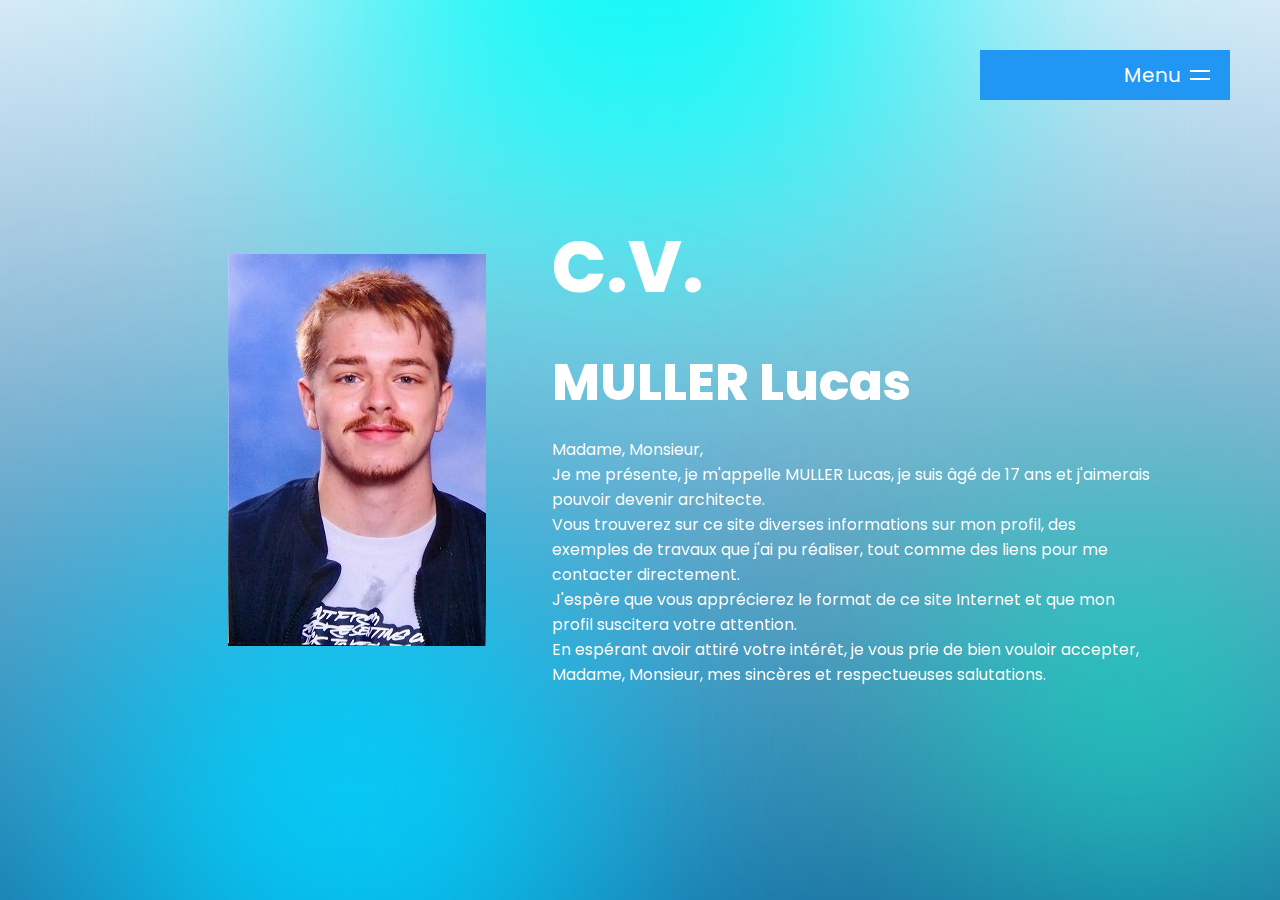
<file: index.html>
<!DOCTYPE html>
<html lang="en" dir="ltr">
  <head>
    <meta charset="utf-8">
    <link rel="SHORTCUT ICON" href="icone.png">
    <title>C.V. MULLER Lucas</title>
    <link rel="stylesheet" href="style.css">
  </head>
  <body>
    <div class="navigation">
      <div class="toggle">
        <span></span>
      </div>
      <ul>
        <li><a href="index.html">Accueil</a></li>
        <li><a href="info.html">Information</a></li>
        <li><a href="travaux.html">Travaux personnels</a></li>
        <li><a href="contact.html">Contact</a></li>
      </ul>
    </div>
    <section class="index">
      <div class="color"></div>
      <div class="color"></div>
      <div class="color"></div>
    </section>
    <section class="index_sec">
      <div class="index_content">
        <div class="index_imgBox">
          <img src="profil.jpg" class="profil">
        </div>
        <div class="index_textBox">
          <h2>C.V. <br><span>MULLER Lucas</span></h2>
          <p>Madame, Monsieur,<br>
Je me présente, je m'appelle MULLER Lucas, je suis âgé de 17 ans et j'aimerais pouvoir devenir architecte.<br>
Vous trouverez sur ce site diverses informations sur mon profil, des exemples de travaux que j'ai pu réaliser, tout comme des liens pour me contacter directement.<br>
J'espère que vous apprécierez le format de ce site Internet et que mon profil suscitera votre attention.<br>
En espérant avoir attiré votre intérêt, je vous prie de bien vouloir accepter, Madame, Monsieur, mes sincères et respectueuses salutations.
</p>
        </div>

      </div>
    </section>
    <script src="script.js"></script>
  </body>
</html>
</file>
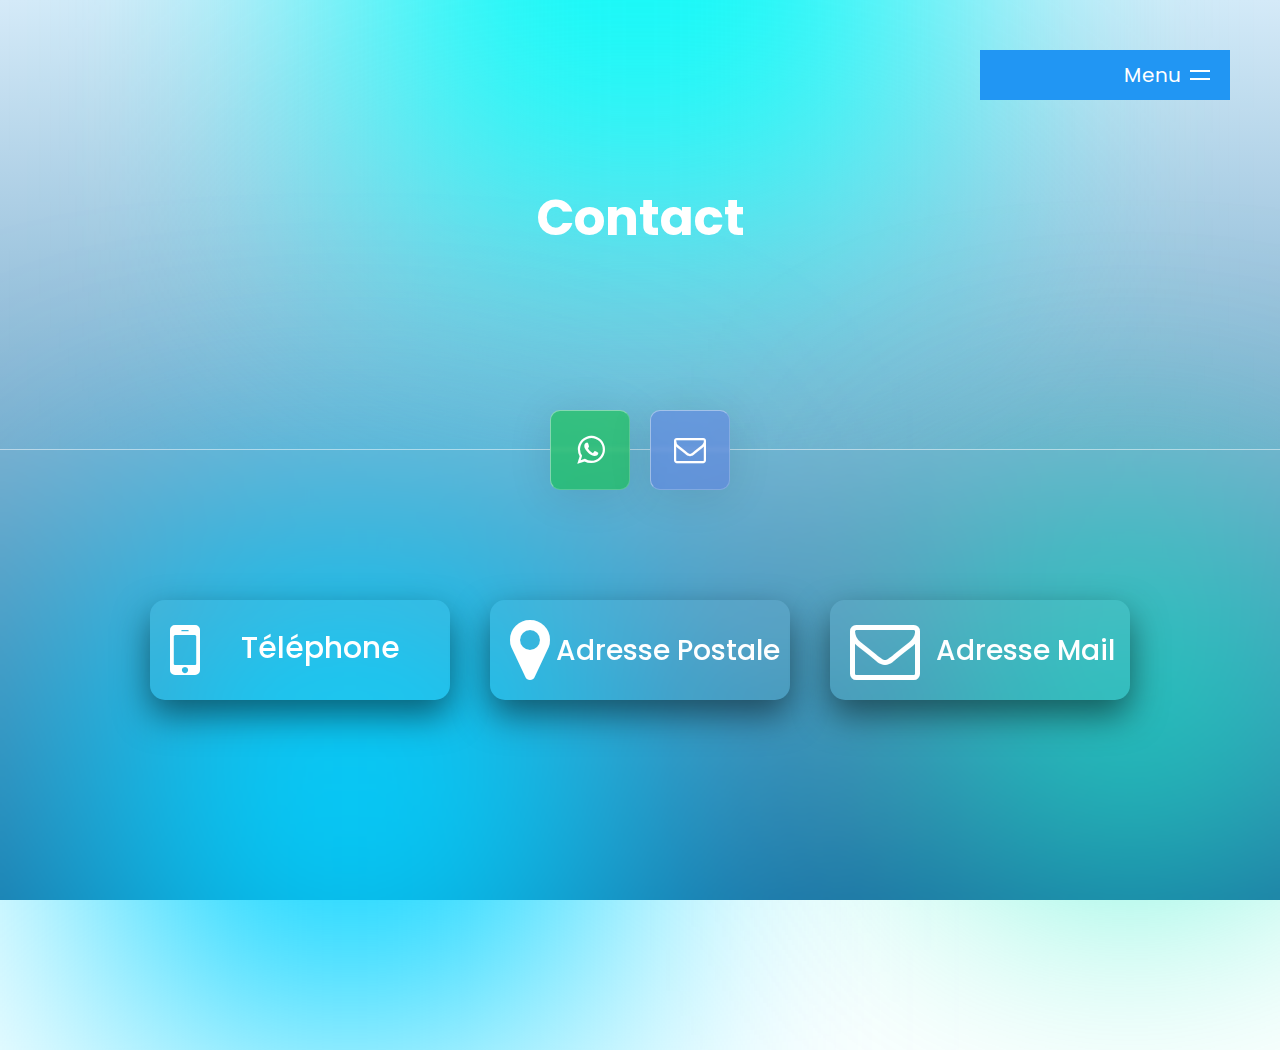
<file: contact.html>
<!DOCTYPE html>
<html lang="en" dir="ltr">
  <head>
    <meta charset="utf-8">
    <link rel="SHORTCUT ICON" href="icone.png">
    <title>C.V. MULLER Lucas</title>
    <link rel="stylesheet" href="https://stackpath.bootstrapcdn.com/font-awesome/4.7.0/css/font-awesome.min.css" integrity="sha384-wvfXpqpZZVQGK6TAh5PVlGOfQNHSoD2xbE+QkPxCAFlNEevoEH3Sl0sibVcOQVnN" crossorigin="anonymous">
    <link rel="stylesheet" href="style.css">
  </head>
  <body class="glass">
      <div class="navigation">
        <div class="toggle">
          <span></span>
        </div>
        <ul>
          <li><a href="index.html">Accueil</a></li>
          <li><a href="info.html">Information</a></li>
          <li><a href="travaux.html">Travaux personnels</a></li>
          <li><a href="contact.html">Contact</a></li>
        </ul>
      </div>
      <section class="titre">
        <h1>Contact</h1>
      </section>
    <section class="contact">
      <div class="color"></div>
      <div class="color"></div>
      <div class="color"></div>
      <ul class="list_contact">
        <li><a href="https://wa.me/33785306563"><i class="fa fa-whatsapp" aria-hidden="true"></i></a></li>
        <li><a href="mailto:mulu.casller@gmail.com?subject=contact"><i class="fa fa-envelope-o" aria-hidden="true"></i></a></li>
      </ul>
    </section>
    <section class="secard">
      <div class="card">
        <div class="face front">
          <i class="fa fa-mobile icone" aria-hidden="true"></i>
          <h3 class="tel">T&eacute;l&eacute;phone</h3>
        </div>
        <div class="face back">
          <h3 class="numero">+33 (0)7 85 30 65 63</h3>
        </div>
      </div>
      <div class="card">
        <div class="face front">
          <i class="fa fa-map-marker icone" aria-hidden="true"></i></i>
          <h3 class="adresse">Adresse Postale</h3>
        </div>
        <div class="face back">
          <h3 class="adr"><span>18 rue de l'oberelsau</span> <br><span>67200</span> STRASBOURG<br>FRANCE</h3>
        </div>
      </div>
      <div class="card">
        <div class="face front">
          <i class="fa fa-envelope-o icone" aria-hidden="true"></i></i>
          <h3 class="mail">Adresse Mail</h3>
        </div>
        <div class="face back">
          <h3 class="m">mulu.casller@gmail.com</h3>
        </div>
      </div>
    </section>
    <script src="script.js"></script>
  </body>
</html>
</file>
<file: style.css>
@import url('https://fonts.googleapis.com/css?family=Poppins:200,300,400,500,600,700,800,900&display=swap');

@import url('https://fonts.googleapis.com/css2?family=Orbitron:wght@500&display=swap');

* {
  font-family: 'Poppins', sans-serif;
  margin: 0;
  padding: 0;
  box-sizing: border-box;
}

body {
  overflow-x: hidden;
  padding-bottom: 40px;
}

.navigation {
  position: fixed;
  top: 50px;
  right: 50px;
  width: 250px;
  height: 50px;
  background: #2196f3;
  transition: 0.5s;
  z-index: 10000;
  overflow: hidden;
}

.navigation .toggle {
  position: relative;
  top: 0;
  left: 0;
  width: 100%;
  height: 50px;
  background: #2196f3;
  color: #fff;
  display: flex;
  align-items: center;
  justify-content: flex-end;
  padding: 0 20px;
  font-size: 20px;
  cursor: pointer;
}

.navigation.active {
  height: 250px;
}

.navigation .toggle::before {
  content: 'Menu';
  margin-right: 10px;
}

.navigation .toggle.active::before {
  content: 'Close';
  margin-right: 10px;
}

.navigation .toggle span {
  position: relative;
  width: 20px;
  height: 50px;
}

.navigation .toggle span::before {
  content: '';
  position: absolute;
  top: 20px;
  left: 0;
  width: 100%;
  height: 2px;
  background: #fff;
  transition: 0.5s;
}

.navigation .toggle span::after {
  content: '';
  position: absolute;
  bottom: 20px;
  left: 0;
  width: 100%;
  height: 2px;
  background: #fff;
  transition: 0.5s;
}

.navigation .toggle.active span::before {
  transform: rotate(225deg);
  top: 24px;
}

.navigation .toggle.active span::after {
  transform: rotate(135deg);
  bottom: 24px;
}

.navigation ul {
  position: relative;
  background: #111;
}

.navigation ul li {
  list-style-type: none;
}

.navigation ul li a {
  position: relative;
  text-decoration: none;
  display: block;
  padding: 10px 20px;
  height: 50px;
  color: #fff;
  font-size: 18px;
  transition: 1s;
}

.navigation ul li a:hover {
  transition: 0s;
  background: #2196f3;
}

.glass {
  overflow: hidden;
}

.titre {
  position: absolute;
  width: 100%;
  height: 100%;
  display: flex;
  justify-content: center;
  align-items: center;
  z-index: 2;
}

.titre2 {
  position: absolute;
  width: 100%;
  height: 100%;
  display: flex;
  justify-content: center;
  align-items: center;
  z-index: 2;
}

.titre h1 {
  position: absolute;
  top: 20%;
  color: #fff;
  font-size: 50px;
}

.titre2 h1 {
  position: absolute;
  top: 100%;
  color: #fff;
  font-size: 50px;
}

.index {
  position: fixed;
  width: 100%;
  height: 100%;
  display: flex;
  justify-content: center;
  align-items: center;
  background: linear-gradient(to bottom, #D6EAF8, #2471A3);
}

.index .color {
  position: absolute;
  filter: blur(150px);
}

.index .color:nth-child(1) {
  background: #0EF9F7;
  width: 600px;
  height: 600px;
  top: -350px;
}

.index .color:nth-child(2) {
  background: #00d2ff;
  width: 500px;
  height: 500px;
  bottom: -150px;
  left: 100px;
}

.index .color:nth-child(3) {
  background: #04EBBF;
  width: 300px;
  height: 300px;
  bottom: 50px;
  right: 0px;
}

.contact {
  position: absolute;
  width: 100%;
  height: 100vh;
  display: flex;
  justify-content: center;
  align-items: center;
  background: linear-gradient(to bottom, #D6EAF8, #2471A3);
}

.contact::before {
  content: '';
  position: absolute;
  bottom: 0;
  width: 100%;
  height: 50%;
  z-index: 1;
  backdrop-filter: blur(5px);
  border-top: 1px solid rgba(255, 255, 255, 0.5);
}

.contact .color {
  position: absolute;
  filter: blur(150px);
}

.contact .color:nth-child(1) {
  background: #0EF9F7;
  width: 600px;
  height: 600px;
  top: -350px;
}

.contact .color:nth-child(2) {
  background: #00d2ff;
  width: 500px;
  height: 500px;
  bottom: -150px;
  left: 100px;
}

.contact .color:nth-child(3) {
  background: #04EBBF;
  width: 300px;
  height: 300px;
  bottom: 50px;
  right: 0px;
}

.list_contact {
  position: relative;
  display: flex;
  z-index: 2;
}

.list_contact li {
  position: relative;
  list-style-type: none;
  margin: 10px;

}

.list_contact li a {
  position: relative;
  width: 80px;
  height: 80px;
  display: inline-block;
  border-radius: 10px;
  display: flex;
  justify-content: center;
  align-items: center;
  text-decoration: none;
  color: #fff;
  font-size: 2em;
  border: 1px solid rgba(255,255,255,0.4);
  border-right: 1px solid rgba(255,255,255,0.2);
  border-bottom: 1px solid rgba(255,255,255,0.2);
  box-shadow: 0 5px 45px rgba(0,0,0,0.1);
  backdrop-filter: blur(2px);
  transition: 0.5s;
  overflow: hidden;
}

.list_contact li:nth-child(2) a {
  background: rgba(93, 120, 226,0.5);
}

.list_contact li:nth-child(1) a {
  background: rgba(0, 195, 40,0.5);
}

.list_contact li a:hover {
  transform: translateY(-20px);
}

.list_contact li a::before {
  content: '';
  position: absolute;
  top: 0;
  left: 0;
  width: 50px;
  height: 100%;
  background: rgba(255,255,255,0.5);
  transform: skewX(45deg) translateX(150px);
  transition: 0.7s;
}


.list_contact li:nth-child(1) a::before {
  background: rgba(117, 234, 149,0.5);
}

.list_contact li:nth-child(2) a::before {
  background: rgba(168, 186, 254,0.5);
}

.list_contact li a:hover::before {
  transform: skewX(45deg) translateX(-150px);
}

.secard {
  display: flex;
  justify-content: center;
  align-items: center;
  min-height: 100vh;
}


.card {
  position: relative;
  top: 200px;;
  width: 300px;
  height: 100px;
  transform-style: preserve-3d;
  perspective: 500px;
  z-index: 2;
  margin: 20px;
}

.card .face {
  position: absolute;
  top: 0;
  left: 0;
  width: 100%;
  height: 100%;
  box-shadow: 0 15px 35px rgba(0,0,0,0.5);
  border-radius: 15px;
  background: rgba(255, 255, 255, 0.05);
  backdrop-filter: blur(10px);
  z-index: 2;
  transform-style: preserve-3d;
  transition: 0.75s;
  backface-visibility: hidden;
}

.card:hover .face.front{
  transform: rotateY(180deg);
}

.card .face.back {
  transform: rotateY(180deg);
}

.card:hover .face.back{
  transform: rotateY(360deg);
}

.card .face.front i {
  font-size: 70px;
}

.card .face.front .icone {
  position: absolute;
  left: 20px;
  top: 15px;
  color: #fff;
}

.card .face.front .tel {
  position: absolute;
  right: 50px;
  top: 25px;
  color: #fff;
  font-weight: 500;
  font-size: 30px;
}

.card .face.front .adresse {
  position: absolute;
  right: 10px;
  top: 30px;
  color: #fff;
  font-weight: 500;
  font-size: 28px;
}

.card .face.front .mail {
  position: absolute;
  right: 15px;
  top: 30px;
  color: #fff;
  font-weight: 500;
  font-size: 28px;
}

.card .face.back .numero {
  position: absolute;
  color: #fff;
  top: 35px;
  bottom: 130px;
  left: 20px;
  color: #fff;
  font-weight: 500;
  letter-spacing: 3px;
  font-size: 20px;
}

.card .face.back .adr {
  position: absolute;
  color: #fff;
  top: 5px;
  bottom: 130px;
  left: 20px;
  color: #fff;
  font-weight: 500;
  letter-spacing: 3px;
  font-size: 20px;
}
.card .face.back .adr span {
  font-size: 15px;
}

.card .face.back .m {
  position: absolute;
  color: #fff;
  top: 35px;
  bottom: 130px;
  left: 10px;
  color: #fff;
  font-weight: 500;
  letter-spacing: 3px;
  font-size: 17px;
}

.info {
  position: relative;
  display: flex;
  justify-content: center;
  align-items: center;
  min-height: 75vh;
  margin-bottom: 200px;
}

.lien {
  color: #fff;
}

.inside {
  font-size: 14px;
  text-indent: 20px;
  list-style-position: inside;
}

.info h2 {
  margin-left: 200px;
  font-size: 4em;
  color: #fff;
  margin-bottom: 20px;
}

.info .container {
  position: relative;
  width: 1000px;
  display: flex;
  justify-content: space-between;
  align-items: center;
  margin-top: 200px;
}

.info:nth-child(even) .container {
  flex-direction: row-reverse;
}

.info .container .imgBx {
  position: relative;
  width: 800px;
  height: 400px;
  overflow: hidden;
  box-shadow: 0 25px 35px rgba(0,0,0,0.1);
}

.info .container .imgBx  img {
  position: absolute;
  top: 0;
  left: 0;
  width: 100%;
  height: 100%;
  object-fit: cover;
}

.info .container .content {
  position: absolute;
  left: 0;
  margin-bottom: 40px;
  padding: 40px;
  width: 100%;
  background: #333;
  z-index: 1;
  color: #fff;
  box-shadow: 0 25px 35px rgba(0,0,0,0.1);
  border-bottom: 6px solid #4ac7ff;
}
.video {
 position: absolute;
 top: 35%;
 left: 20%;
 width: 60%;
 height: 50vh;
 z-index: 100;
}

.video_container {
  position: relative;
  top: 0;
  left: 0;
  width: 100%;
  height: 50vh;
}

.video_container .box {
  position: absolute;
  width: 100%;
  height: 50vh;
  cursor: pointer;
  display: flex;
  justify-content: center;
  align-items: center;
  transition: 1s;
}

.video_container .box.box1 {
  clip-path: polygon(0 0, 25% 0, 25% 100%, 0% 100%);
}

.video_container .box.box2 {
  clip-path: polygon(25% 0, 50% 0, 50% 100%, 25% 100%);
}

.video_container .box.box3 {
  clip-path: polygon(50% 0, 75% 0, 75% 100%, 50% 100%);
}

.video_container .box.box4 {
  clip-path: polygon(75% 0, 100% 0, 100% 100%, 75% 100%);
}

.video_container .box.active {
  clip-path: polygon(0 0, 100% 0, 100% 100%, 0 100%);
  z-index: 500;
}

.video_container .box:hover{
  z-index: 1000;
}

.video_container .video_content {
  padding: 20px;
  margin: 20px;
  z-index: 10;
  opacity: 0;
  transition: 1s;
}

.video_container .box.active .video_content {
  opacity: 1;
  transition-delay: 0.5s;
}

.video_container .video_content h2 {
  color: #fff;
  font-size: 12vw;
  font-weight: initial;
}

.video_container .box video {
  top: 0;
  left: 0;
  width: 100%;
  height: 100%;
  object-fit: cover;
}

.photo{
   position: absolute;
   top: 110%;
   left: 20%;
   width: 60%;
   height: 90vh;
   margin-bottom: 50px;
}

.photo .period {
  width: 100%;
  display: flex;
  justify-content: center;
  align-items: center;
  flex-wrap: wrap;
  margin: 20px;
}

.photo .boximg{
  position: relative;
  width: 200px;
  height: 200px;
  margin: 10px;
  overflow: hidden;
}

.photo .boximg .imgBx{
  position: absolute;
  top: 0;
  left: 0;
  width: 100%;
  height: 100%;
  background: rgba(0, 0, 0, 0.5);
  cursor: pointer;
}

.photo .boximg .imgBx.active{
  position: fixed;
  top: 0;
  left: 0;
  width: 100%;
  height: 100%;
  z-index: 1000;
}

.photo .boximg .imgBx img{
  position: absolute;
  top: 0;
  left: 0;
  width: 100%;
  height: 100%;
  object-fit: cover;
}

.photo .boximg .imgBx.active img{
  position: absolute;
  top: 50px;
  left: 50px;
  right: 50px;
  bottom: 50px;
  width: auto;
  height: calc(100% - 100px);
  text-align: center;
  margin: auto;
}

.photo .boximg .imgBx h2 {
  opacity: 0;
  visibility: hidden;
}

.photo .boximg .imgBx.active h2 {
  opacity: 1;
  visibility: visible;
  text-align: center;
  color: #fff;
  font-size: 16px;
  font-weight: 300;
  margin-top: 15px;
  letter-spacing: 4px;
}

.photo .boximg .imgBx .content {
  position: absolute;
  bottom: 50px;
  right: 50px;
  left: 50px;
  opacity: 0;
  visibility: hidden;
  background: rgba(0, 0, 0, 0.8);
  padding: 20px;
  color: #fff;
  transform: translateY(100%);
}

.photo .boximg .imgBx.active .content {
  opacity: 1;
  visibility: visible;
  transform: translateY(0);
  transition: 0.5s;
}

.photo .boximg .imgBx .content h3 {
  font-size: 24px;
  font-weight: 600;
}

.index_sec {
  z-index: 1000;
  position: absolute;
  width: 100%;
  height: 100vh;
  display: flex;
  justify-content: center;
  align-items: center;
  padding: 10%;
}

.index_content {
  position: relative;
  width: 100%;
  display: flex;
  justify-content: space-between;
  align-items: center;
}

.index_content .index_textBox {
  position: relative;
  max-width: 600px;
}

.index_content .index_textBox h2{
  color: #fff;
  font-size: 4.5em;
  line-height: 1.5em;
  font-weight: 800;
}

.index_content .index_textBox h2 span {
  font-size: 0.7em;
}

.index_content .index_textBox p {
  color: #fff;
}

.index_content .index_imgBox {
  width: 600px;
  display: flex;
  padding: 0 50px 0 100px;
}

@media (max-width: 1000px) {
  .card .face.front .adresse{
    font-size: 25px;
    top: 33px;
    right: 15px;
  }
  .card .face.front .mail{
    font-size: 25px;
    top: 33px;
    right: 20px;
  }
}

@media (max-width: 991px) {
    .card .face.back .numero {
      font-size: 18px;
    }
    .card .face.back .adr {
      font-size: 18px;
      top: 7px;
    }
    .card .face.back .m {
      font-size: 15px;
      top: 37px;
      left: 15px;
    }
    .index_content .index_textBox h2{
      font-size: 3em;
    }
    .info{
      margin-bottom: 100px;
    }
    .info .container {
      width: 800px;
    }
    .info h2 {
      font-size: 2.5em;
      margin-left: 150px;
      margin-bottom: 10px;;
    }
  }

  @media (max-width: 935px) {
    .card .face.back .numero {
      font-size: 15px;
      top: 40px;
    }
    .card .face.back .adr {
      font-size: 15px;
      top: 15px;
    }
    .card .face.back .m {
      top: 40px;
      left: 10px;
    }
  }

  @media (max-width: 920px) {
    .card .face.front .tel{
      font-size: 20px;
      top: 35px;
      right: 60px;
    }
    .card .face.front .adresse{
      font-size: 20px;
      top: 35px;
      right: 20px;
    }
    .card .face.front .mail{
      font-size: 20px;
      top: 35px;
      right: 25px;
    }
  }

  @media (max-width: 905px) {
    .card .face.back .m {
      font-size: 12px;
      top: 40px;
      left: 20px;
    }
  }

  @media (max-width: 840px) {
    .card .face.front i {
      font-size: 50px;
    }
    .card .face.front .icone{
      top: 25px;
    }
    .card .face.front .tel{
      font-size: 15px;
      top: 40px;
      right: 65px;
    }
    .card .face.front .adresse{
      font-size: 15px;
      top: 40px;
      right: 25px;
    }
    .card .face.front .mail{
      font-size: 15px;
      top: 40px;
      right: 30px;
    }
    .card .face.back .numero {
      left: 10px;
    }
    .card .face.back .adr {
      top: 5px;
    }
    .card .face.back .m {
      left: 5px;
    }
  }

  @media (max-width: 800px) {
      .index_sec {
        top: 200px;
      }
      .index_content .index_textBox h2{
        font-size: 2em;
      }
      .info{
        margin-bottom: 100px;
      }
      .info .container {
        width: 500px;
      }
      .info h2 {
        font-size: 2.5em;
        margin-left: 150px;
        margin-bottom: 10px;;
      }
      .card .face.back .numero {
        font-size: 15px;
        left: 0;
      }
      .card .face.back .adr {
        top: 0;
      }
      .card .face.back .m {
        left: 0;
      }
    }
</file>
